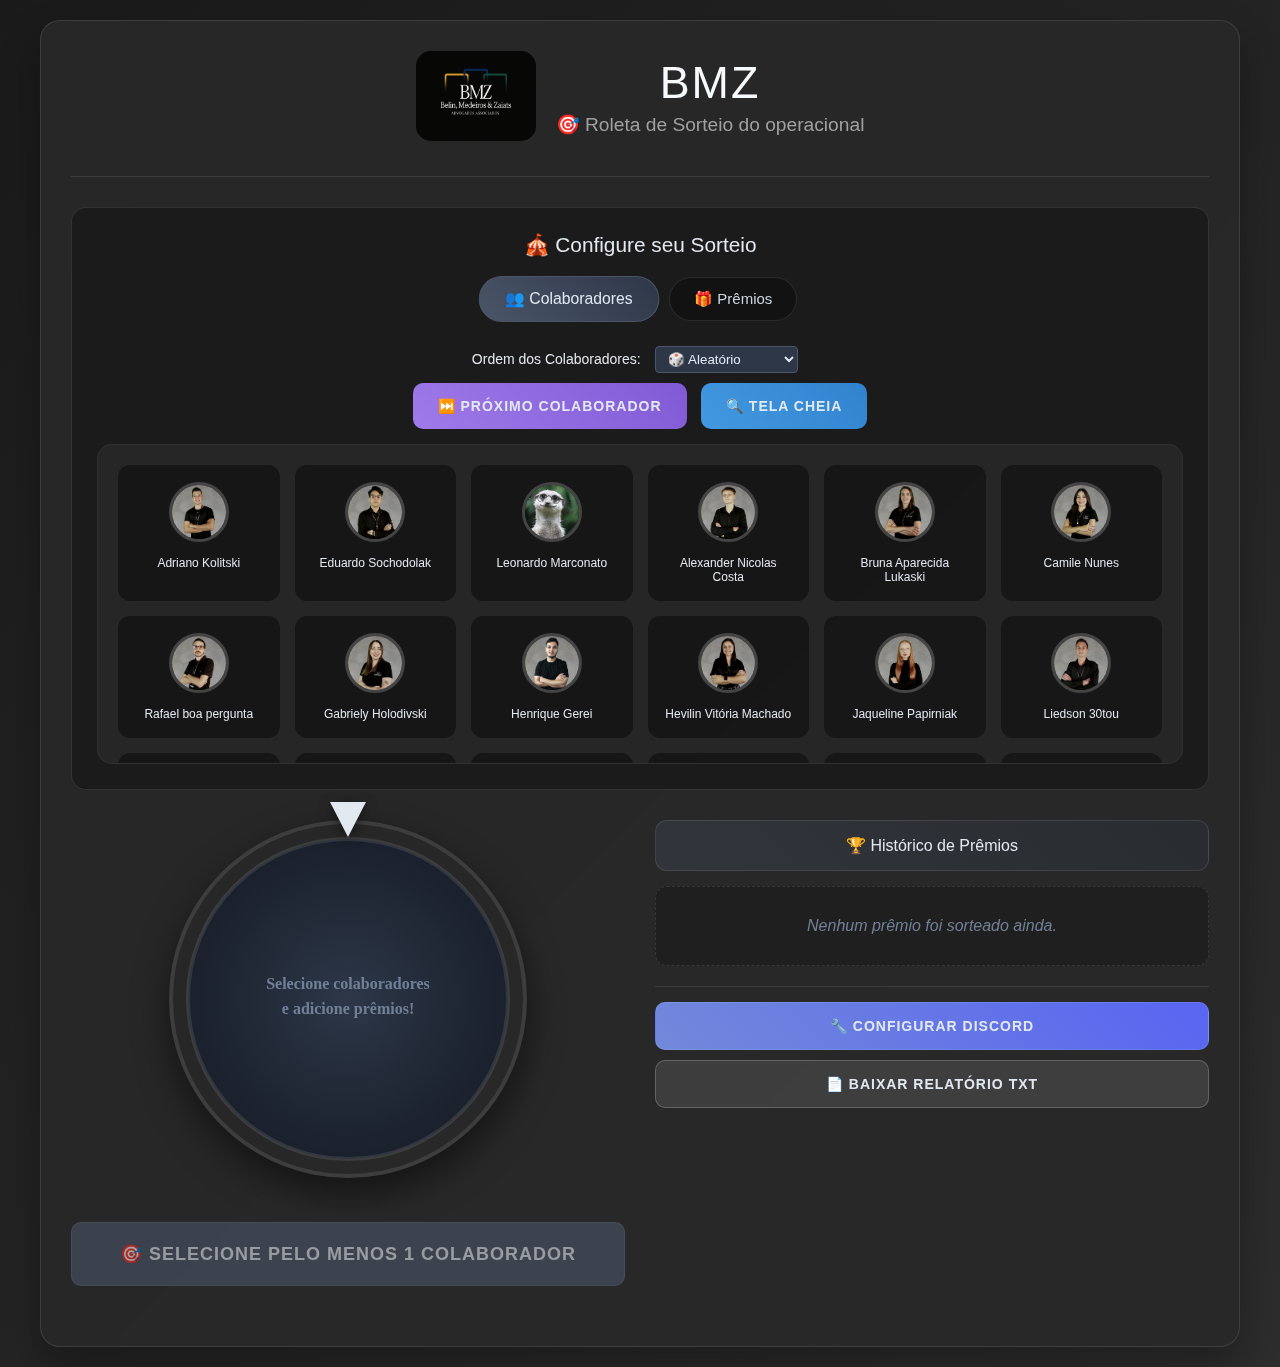
<file: roletaSorteio/index.html>
<!DOCTYPE html>
<html lang="pt-BR">
<head>
    <meta charset="UTF-8">
    <meta name="viewport" content="width=device-width, initial-scale=1.0">
    <title>BMZ - Roleta de Sorteio</title>
    <link rel="stylesheet" href="style.css">
    <style>
        .export-section {
            margin-top: 20px;
            padding-top: 15px;
            border-top: 1px solid rgba(255, 255, 255, 0.1);
        }
        
        .flexgrid {
            width: 100%;
        }
        
        /* Estilo especial para botão de configuração */
        #discordBtn:not([title*="configurado"]) {
            background: linear-gradient(45deg, #7289da, #5865f2);
            animation: configPulse 2s ease-in-out infinite;
        }
        
        @keyframes configPulse {
            0%, 100% { transform: scale(1); box-shadow: 0 0 0 0 rgba(114, 137, 218, 0.4); }
            50% { transform: scale(1.02); box-shadow: 0 0 0 10px rgba(114, 137, 218, 0); }
        }
    </style>
</head>
<body>
    <div class="container">
        <div class="header">
            <div class="logo-area">
                <img src="assets/logo.png" class="logo-placeholder"></img>
                <div>
                    <div class="company-title">BMZ</div>
                    <div class="subtitle">🎯 Roleta de Sorteio do operacional</div>
                </div>
            </div>
        </div>
        
        <div class="controls">
            <div class="section-title">🎪 Configure seu Sorteio</div>
            
            <div class="tabs">
                <button class="tab active" onclick="switchTab('employees')">👥 Colaboradores</button>
                <button class="tab" onclick="switchTab('prizes')">🎁 Prêmios</button>
            </div>

            <div class="tab-content active" id="employees-tab">
                <div style="margin-bottom: 15px; text-align: center;">
                    <div style="margin-bottom: 10px;">
                        <label style="color: #e2e8f0; font-size: 14px; margin-right: 10px;">Ordem dos Colaboradores:</label>
                        <select id="employeeOrderSelect" onchange="changeEmployeeOrder(this.value)" style="background: #2d3748; color: #e2e8f0; border: 1px solid #4a5568; border-radius: 4px; padding: 4px 8px; margin-right: 10px;">
                            <option value="random">🎲 Aleatório</option>
                            <option value="alphabetic">📝 Alfabética A-Z</option>
                            <option value="reverse">📝 Alfabética Z-A</option>
                        </select>
                    </div>
                    <button class="btn btn-add" onclick="selectNextEmployee()" style="background: linear-gradient(45deg, #9f7aea, #805ad5); border: none; margin-right: 10px;">
                        ⏭️ Próximo Colaborador
                    </button>
                    <button class="btn btn-add" onclick="openFullscreenManual()" style="background: linear-gradient(45deg, #4299e1, #3182ce); border: none;">
                        🔍 Tela Cheia
                    </button>
                </div>
                <div class="employee-grid" id="employeeGrid"></div>
            </div>

            <div class="tab-content" id="prizes-tab">
                <div class="input-group">
                    <input type="text" id="prizeInput" placeholder="Digite um prêmio (ex: Vale-alimentação R$200)" maxlength="40">
                    <button class="btn btn-add" onclick="addPrize()">➕ Adicionar</button>
                    <button class="btn btn-add" onclick="importJSON()">📁 Importar JSON</button>
                    <button class="btn btn-clear" onclick="clearPrizes()">🗑️ Limpar</button>
                </div>
                <input type="file" id="jsonFileInput" accept=".json" style="display: none;" onchange="handleFileImport(event)">
                <div class="prizes-list" id="prizesList">
                    <div class="empty-state">Nenhum prêmio adicionado</div>
                </div>
            </div>
        </div>

        <div class="main-content">
            <div class="wheel-section">
                <div class="wheel-wrapper">
                    <div class="wheel-pointer"></div>
                    <canvas id="wheelCanvas" width="350" height="350"></canvas>
                </div>
                <button class="btn btn-spin" id="spinBtn" onclick="spinWheel()" disabled>
                    🎯 GIRAR ROLETA
                </button>
            </div>

            <div class="participants-section">
                <div class="section-header">
                    🏆 Histórico de Prêmios
                </div>
                <div id="prizeHistoryList">
                    <div class="empty-state">Nenhum prêmio foi sorteado ainda.</div>
                </div>
                
                <!-- 🔧 SEÇÃO DE EXPORTAÇÃO ATUALIZADA -->
                <div class="export-section">
                    <button class="btn btn-add flexgrid" id="discordBtn" onclick="exportarParaDiscord()">
                        🔧 Configurar Discord
                    </button>
                    <button class="btn btn-clear flexgrid" onclick="downloadReport()" style="margin-top: 10px;">
                        📄 Baixar Relatório TXT
                    </button>
                </div>
            </div>
        </div>

        <div class="result" id="result">
            <h2>🏆 Temos um Vencedor! 🏆</h2>
            <img id="winnerPhoto" class="winner-photo" alt="Foto do vencedor">
            <div class="winner-info" id="winnerName"></div>
            <div class="winner-prize" id="winnerPrize"></div>
        </div>
    </div>

    <!-- 🎬 TELA CHEIA DA ROLETA -->
    <div class="fullscreen-overlay" id="fullscreenOverlay">
        <div class="sound-controls">
            <button class="sound-btn" id="soundToggle" onclick="toggleSound()" title="Som On/Off">🔊</button>
            <div class="volume-control">
                <input type="range" id="volumeSlider" min="0" max="100" value="70" 
                       oninput="adjustVolume(this.value)" title="Volume">
                <span id="volumeDisplay">70%</span>
            </div>
        </div>
        
        <button class="close-fullscreen" onclick="closeFullscreen()" title="Fechar tela cheia">×</button>
        
        <div class="fullscreen-content">
            <div class="fullscreen-title" id="fullscreenTitle">🎯 ROLETA BMZ 🎯</div>
            
            <div id="nextEmployeeDisplay" style="text-align: center; margin-bottom: 15px; display: none;"></div>
            
            <div style="text-align: center; margin-bottom: 20px;">
                <button onclick="selectNextEmployee()" style="background: linear-gradient(45deg, #9f7aea, #805ad5); color: white; border: none; padding: 10px 20px; border-radius: 8px; font-weight: bold; cursor: pointer; margin-right: 15px; font-size: 14px;">
                    ⏭️ Próximo
                </button>
                <button onclick="spinWheel()" id="fullscreenSpinBtn" style="background: linear-gradient(45deg, #48bb78, #38a169); color: white; border: none; padding: 10px 20px; border-radius: 8px; font-weight: bold; cursor: pointer; font-size: 14px;">
                    🎯 Girar
                </button>
            </div>
            
            <div class="fullscreen-wheel-wrapper">
                <div class="fullscreen-pointer"></div>
                <canvas id="fullscreenCanvas" width="500" height="500"></canvas>
            </div>

            <div class="fullscreen-result" id="fullscreenResult">
                <button onclick="hideResult()" style="position: absolute; top: 15px; right: 15px; background: #e53e3e; color: white; border: none; width: 40px; height: 40px; border-radius: 50%; cursor: pointer; font-size: 20px; font-weight: bold; z-index: 1000;">×</button>
                <h2>🏆 VENCEDOR! 🏆</h2>
                <img id="fullscreenWinnerPhoto" class="fullscreen-winner-photo" alt="Foto do vencedor">
                <div class="fullscreen-winner-name" id="fullscreenWinnerName"></div>
                <div class="fullscreen-winner-prize" id="fullscreenWinnerPrize"></div>
            </div>
        </div>
    </div>
    
    <script src="script.js"></script>
</body>
</html>
</file>
<file: roletaSorteio/style.css>
* {
            margin: 0;
            padding: 0;
            box-sizing: border-box;
        }

        body {
            font-family: 'Segoe UI', Tahoma, Geneva, Verdana, sans-serif;
            background: linear-gradient(135deg, #1a1a1a 0%, #2d2d2d 50%, #1a1a1a 100%);
            background-size: 200% 200%;
            animation: subtleGradient 20s ease infinite;
            min-height: 100vh;
            display: flex;
            align-items: center;
            justify-content: center;
            padding: 20px;
            color: #e0e0e0;
        }

        @keyframes subtleGradient {
            0%, 100% { background-position: 0% 50%; }
            50% { background-position: 100% 50%; }
        }

        .container {
            background: rgba(40, 40, 40, 0.95);
            backdrop-filter: blur(10px);
            border-radius: 20px;
            border: 1px solid rgba(255, 255, 255, 0.1);
            padding: 30px;
            box-shadow: 0 20px 40px rgba(0, 0, 0, 0.3);
            max-width: 1200px;
            width: 100%;
            transition: transform 0.3s ease;
        }

        .container:hover {
            transform: translateY(-5px);
        }

        .header {
            text-align: center;
            margin-bottom: 30px;
            padding-bottom: 20px;
            border-bottom: 1px solid rgba(255, 255, 255, 0.1);
        }

        .logo-area {
            display: flex;
            align-items: center;
            justify-content: center;
            gap: 20px;
            margin-bottom: 15px;
        }

        .logo-placeholder {
            width: 120px;
            height: 90px;
            border-radius: 15px;
            display: flex;
            align-items: center;
            justify-content: center;
            font-weight: bold;
            transition: all 0.3s ease;
            animation: subtlePulse 4s ease-in-out infinite;
        }

        @keyframes subtlePulse {
            0%, 100% { transform: scale(1); }
            50% { transform: scale(1.05); }
        }

        .company-title {
            font-size: 2.8em;
            font-weight: 300;
            color: #f7fafc;
            letter-spacing: 2px;
            transition: color 0.3s ease;
        }

        .company-title:hover {
            color: #4a5568;
        }

        .subtitle {
            color: #a0a0a0;
            font-size: 1.2em;
            font-weight: 300;
            margin-top: 5px;
        }

        .controls {
            background: rgba(0, 0, 0, 0.3);
            padding: 25px;
            border-radius: 15px;
            margin-bottom: 30px;
            border: 1px solid rgba(255, 255, 255, 0.1);
            transition: all 0.3s ease;
        }

        .controls:hover {
            background: rgba(0, 0, 0, 0.4);
            border-color: rgba(255, 255, 255, 0.2);
        }

        .section-title {
            font-size: 1.3em;
            font-weight: 500;
            color: #e2e8f0;
            margin-bottom: 20px;
            text-align: center;
        }

        .tabs {
            display: flex;
            gap: 15px;
            margin-bottom: 25px;
            justify-content: center;
            flex-wrap: wrap;
        }

        .tab {
            padding: 12px 24px;
            border: 1px solid rgba(255, 255, 255, 0.1);
            border-radius: 25px;
            font-size: 15px;
            font-weight: 500;
            cursor: pointer;
            transition: all 0.3s ease;
            background: rgba(0, 0, 0, 0.3);
            color: #cbd5e0;
        }

        .tab:hover {
            transform: translateY(-2px);
            background: rgba(74, 85, 104, 0.3);
        }

        .tab.active {
            background: linear-gradient(45deg, #4a5568, #2d3748);
            color: #e2e8f0;
            border-color: #4a5568;
            transform: scale(1.05);
        }

        .tab-content {
            display: none;
            animation: fadeIn 0.5s ease;
        }

        .tab-content.active {
            display: block;
        }

        @keyframes fadeIn {
            from { opacity: 0; transform: translateY(10px); }
            to { opacity: 1; transform: translateY(0); }
        }

        .employee-grid {
            display: grid;
            grid-template-columns: repeat(auto-fill, minmax(140px, 1fr));
            gap: 15px;
            max-height: 320px;
            overflow-y: auto;
            padding: 20px;
            background: rgba(255, 255, 255, 0.05);
            border-radius: 15px;
            border: 1px solid rgba(255, 255, 255, 0.05);
        }

        .employee-card {
            background: rgba(0, 0, 0, 0.4);
            border-radius: 12px;
            padding: 15px;
            text-align: center;
            cursor: pointer;
            transition: all 0.3s ease;
            border: 2px solid transparent;
            position: relative;
            overflow: hidden;
        }

        .employee-card::before {
            content: '';
            position: absolute;
            top: 0;
            left: -100%;
            width: 100%;
            height: 100%;
            background: linear-gradient(90deg, transparent, rgba(255,255,255,0.1), transparent);
            transition: left 0.5s ease;
        }

        .employee-card:hover::before {
            left: 100%;
        }

        .employee-card:hover {
            transform: translateY(-5px) scale(1.05);
            border-color: rgba(74, 85, 104, 0.5);
            background: rgba(0, 0, 0, 0.6);
        }

        .employee-card.selected {
            border-color: #4a5568;
            background: linear-gradient(45deg, rgba(74, 85, 104, 0.3), rgba(45, 55, 72, 0.3));
            transform: scale(1.05);
        }

        .employee-photo {
            width: 60px;
            height: 60px;
            border-radius: 50%;
            object-fit: cover;
            margin: 0 auto 10px;
            border: 3px solid rgba(255, 255, 255, 0.2);
            transition: all 0.3s ease;
        }

        .employee-card:hover .employee-photo {
            border-color: #4a5568;
            transform: scale(1.1);
        }

        .employee-name {
            font-size: 12px;
            font-weight: 500;
            color: #e2e8f0;
        }

        .input-group {
            display: flex;
            gap: 15px;
            margin-bottom: 20px;
            flex-wrap: wrap;
        }

        input[type="text"] {
            flex: 1;
            padding: 15px;
            border: 1px solid rgba(255, 255, 255, 0.1);
            border-radius: 10px;
            font-size: 16px;
            background: rgba(0, 0, 0, 0.4);
            color: #e2e8f0;
            transition: all 0.3s ease;
            min-width: 250px;
        }

        input[type="text"]:focus {
            outline: none;
            border-color: #4a5568;
            background: rgba(0, 0, 0, 0.6);
            transform: scale(1.02);
            box-shadow: 0 0 0 3px rgba(74, 85, 104, 0.1);
        }

        input[type="text"]::placeholder {
            color: #718096;
        }

        .btn {
            padding: 15px 25px;
            border: none;
            border-radius: 10px;
            font-size: 14px;
            font-weight: 600;
            cursor: pointer;
            transition: all 0.3s ease;
            text-transform: uppercase;
            letter-spacing: 1px;
            position: relative;
            overflow: hidden;
        }

        .btn::before {
            content: '';
            position: absolute;
            top: 50%;
            left: 50%;
            width: 0;
            height: 0;
            background: rgba(255, 255, 255, 0.1);
            border-radius: 50%;
            transition: all 0.6s ease;
            transform: translate(-50%, -50%);
        }

        .btn:hover::before {
            width: 300px;
            height: 300px;
        }

        .flexgrid{
            width: 100%;
        }

        .btn:hover {
            transform: translateY(-3px);
            box-shadow: 0 10px 25px rgba(0, 0, 0, 0.3);
        }

        .btn-add {
            background: linear-gradient(45deg, #4a5568, #2d3748);
            color: #e2e8f0;
            border: 1px solid rgba(255, 255, 255, 0.1);
        }

        .btn-clear {
            background: rgba(255, 255, 255, 0.1);
            color: #e2e8f0;
            border: 1px solid rgba(255, 255, 255, 0.2);
        }

        .btn-spin {
            background: linear-gradient(45deg, #2d3748, #1a202c);
            color: #e2e8f0;
            width: 100%;
            margin-top: 20px;
            font-size: 18px;
            padding: 20px;
            border: 1px solid rgba(255, 255, 255, 0.1);
            animation: gentlePulse 3s ease-in-out infinite;
        }

        @keyframes gentlePulse {
            0%, 100% { transform: scale(1); }
            50% { transform: scale(1.02); }
        }

        .btn-spin:disabled {
            background: #4a5568;
            cursor: not-allowed;
            transform: none;
            opacity: 0.6;
            animation: none;
        }

        .main-content {
            display: flex;
            gap: 30px;
            margin-bottom: 30px;
            flex-wrap: wrap;
            align-items: flex-start;
        }

        .wheel-section {
            flex: 1;
            display: flex;
            flex-direction: column;
            align-items: center;
            min-width: 300px;
        }

        .wheel-wrapper {
            position: relative;
            margin-bottom: 20px;
        }

        .wheel-pointer {
            position: absolute;
            top: -18px;
            left: 50%;
            transform: translateX(-50%);
            width: 0;
            height: 0;
            border-left: 18px solid transparent;
            border-right: 18px solid transparent;
            border-top: 35px solid #e2e8f0;
            z-index: 10;
            filter: drop-shadow(0 3px 6px rgba(0, 0, 0, 0.5));
            animation: gentleWiggle 2s ease-in-out infinite;
        }

        @keyframes gentleWiggle {
            0%, 100% { transform: translateX(-50%) rotate(0deg); }
            25% { transform: translateX(-50%) rotate(-2deg); }
            75% { transform: translateX(-50%) rotate(2deg); }
        }

        #wheelCanvas {
            border-radius: 50%;
            box-shadow: 0 15px 35px rgba(0, 0, 0, 0.5);
            transition: transform 0.1s ease;
            border: 4px solid rgba(255, 255, 255, 0.1);
        }

        .participants-section {
            flex: 1;
            min-width: 320px;
        }

        .section-header {
            background: linear-gradient(45deg, rgba(74, 85, 104, 0.3), rgba(45, 55, 72, 0.3));
            color: #e2e8f0;
            padding: 15px;
            border-radius: 12px;
            text-align: center;
            margin-bottom: 15px;
            font-weight: 500;
            border: 1px solid rgba(255, 255, 255, 0.1);
        }

        .participant-item {
            background: rgba(0, 0, 0, 0.3);
            margin: 10px 0;
            padding: 15px;
            border-radius: 12px;
            display: flex;
            justify-content: space-between;
            align-items: center;
            border: 1px solid rgba(255, 255, 255, 0.05);
            transition: all 0.3s ease;
            position: relative;
            overflow: hidden;
        }

        .participant-item::before {
            content: '';
            position: absolute;
            top: 0;
            left: -100%;
            width: 100%;
            height: 100%;
            background: linear-gradient(90deg, transparent, rgba(74, 85, 104, 0.1), transparent);
            transition: left 0.5s ease;
        }

        .participant-item:hover::before {
            left: 100%;
        }

        .participant-item:hover {
            transform: translateX(8px);
            background: rgba(0, 0, 0, 0.5);
            border-color: rgba(255, 255, 255, 0.1);
        }

        .participant-info {
            display: flex;
            align-items: center;
            gap: 15px;
        }

        .participant-photo {
            width: 45px;
            height: 45px;
            border-radius: 50%;
            object-fit: cover;
            border: 2px solid rgba(255, 255, 255, 0.2);
            transition: all 0.3s ease;
        }

        .participant-item:hover .participant-photo {
            border-color: #4a5568;
            transform: scale(1.1);
        }

        .participant-details {
            display: flex;
            flex-direction: column;
        }

        .participant-name {
            font-weight: 600;
            color: #e2e8f0;
            font-size: 14px;
        }

        .participant-prize {
            font-size: 12px;
            color: #a0a0a0;
            font-style: italic;
        }

        .remove-btn {
            background: rgba(255, 255, 255, 0.1);
            color: #e2e8f0;
            border: none;
            border-radius: 50%;
            width: 28px;
            height: 28px;
            cursor: pointer;
            font-size: 14px;
            transition: all 0.3s ease;
        }

        .remove-btn:hover {
            background: rgba(255, 255, 255, 0.2);
            transform: scale(1.2) rotate(90deg);
        }

        .prizes-list {
            max-height: 250px;
            overflow-y: auto;
            background: rgba(255, 255, 255, 0.05);
            border-radius: 12px;
            padding: 15px;
            margin-top: 15px;
            border: 1px solid rgba(255, 255, 255, 0.05);
        }

        .prize-item {
            background: rgba(0, 0, 0, 0.3);
            padding: 12px 15px;
            border-radius: 8px;
            margin: 8px 0;
            display: flex;
            justify-content: space-between;
            align-items: center;
            border: 1px solid rgba(255, 255, 255, 0.05);
            transition: all 0.3s ease;
        }

        .prize-item:hover {
            border-color: rgba(255, 255, 255, 0.1);
            transform: translateX(5px);
            background: rgba(0, 0, 0, 0.4);
        }

        .result {
            text-align: center;
            margin-top: 30px;
            padding: 35px;
            background: linear-gradient(45deg, rgba(74, 85, 104, 0.4), rgba(45, 55, 72, 0.4));
            border-radius: 20px;
            border: 1px solid rgba(255, 255, 255, 0.2);
            display: none;
            animation: resultSlideIn 0.8s ease-out;
        }

        @keyframes resultSlideIn {
            from { 
                opacity: 0; 
                transform: translateY(30px) scale(0.9); 
            }
            to { 
                opacity: 1; 
                transform: translateY(0) scale(1); 
            }
        }

        .result.show {
            display: block;
        }

        .result h2 {
            color: #f7fafc;
            font-size: 2.2em;
            margin-bottom: 20px;
            font-weight: 400;
        }

        .winner-photo {
            width: 100px;
            height: 100px;
            border-radius: 50%;
            object-fit: cover;
            margin: 0 auto 20px;
            border: 4px solid rgba(255, 255, 255, 0.3);
            display: none;
            animation: photoReveal 1s ease-out;
        }

        @keyframes photoReveal {
            from { transform: scale(0) rotate(-180deg); }
            to { transform: scale(1) rotate(0deg); }
        }

        .winner-photo.show {
            display: block;
        }

        .winner-info {
            font-size: 1.4em;
            color: #e2e8f0;
            font-weight: 500;
            margin-bottom: 10px;
        }

        .winner-prize {
            font-size: 1.6em;
            color: #a1dd15;
            font-weight: 600;
        }

        .empty-state {
            text-align: center;
            color: #718096;
            font-style: italic;
            padding: 30px;
            background: rgba(0, 0, 0, 0.2);
            border-radius: 12px;
            margin: 15px 0;
            border: 1px dashed rgba(255, 255, 255, 0.1);
        }

        /* 🎬 TELA CHEIA DA ROLETA */
        .fullscreen-overlay {
            position: fixed;
            top: 0;
            left: 0;
            width: 100vw;
            height: 100vh;
            background: linear-gradient(135deg, #1a1a1a 0%, #2d2d2d 50%, #1a1a1a 100%);
            display: none;
            justify-content: center;
            align-items: center;
            z-index: 1000;
            animation: overlayFadeIn 0.5s ease-out;
        }

        @keyframes overlayFadeIn {
            from { opacity: 0; }
            to { opacity: 1; }
        }

        .fullscreen-overlay.show {
            display: flex;
        }

        .fullscreen-content {
            text-align: center;
            position: relative;
        }

        .fullscreen-wheel-wrapper {
            position: relative;
            margin-bottom: 30px;
        }

        .fullscreen-pointer {
            position: absolute;
            top: -30px;
            left: 50%;
            transform: translateX(-50%);
            width: 0;
            height: 0;
            border-left: 30px solid transparent;
            border-right: 30px solid transparent;
            border-top: 60px solid #e2e8f0;
            z-index: 10;
            filter: drop-shadow(0 5px 15px rgba(0, 0, 0, 0.8));
            animation: dramaticWiggle 1.5s ease-in-out infinite;
        }

        @keyframes dramaticWiggle {
            0%, 100% { transform: translateX(-50%) rotate(0deg) scale(1); }
            25% { transform: translateX(-50%) rotate(-5deg) scale(1.1); }
            75% { transform: translateX(-50%) rotate(5deg) scale(1.1); }
        }

        #fullscreenCanvas {
            border-radius: 50%;
            box-shadow: 0 0 50px rgba(255, 255, 255, 0.3), 0 0 100px rgba(74, 85, 104, 0.5);
            border: 8px solid rgba(255, 255, 255, 0.2);
            animation: wheelGlow 2s ease-in-out infinite;
        }

        @keyframes wheelGlow {
            0%, 100% { box-shadow: 0 0 50px rgba(255, 255, 255, 0.3), 0 0 100px rgba(74, 85, 104, 0.5); }
            50% { box-shadow: 0 0 80px rgba(255, 255, 255, 0.5), 0 0 150px rgba(74, 85, 104, 0.8); }
        }

        .fullscreen-title {
            color: #e2e8f0;
            font-size: 3em;
            font-weight: 300;
            margin-bottom: 20px;
            text-shadow: 0 0 20px rgba(255, 255, 255, 0.5);
            animation: titlePulse 2s ease-in-out infinite;
        }

        @keyframes titlePulse {
            0%, 100% { transform: scale(1); opacity: 0.8; }
            50% { transform: scale(1.05); opacity: 1; }
        }

        .close-fullscreen {
            position: absolute;
            top: 30px;
            right: 30px;
            background: rgba(255, 255, 255, 0.1);
            border: 2px solid rgba(255, 255, 255, 0.3);
            border-radius: 50%;
            width: 60px;
            height: 60px;
            color: #e2e8f0;
            font-size: 24px;
            cursor: pointer;
            transition: all 0.3s ease;
            display: flex;
            align-items: center;
            justify-content: center;
        }

        .close-fullscreen:hover {
            background: rgba(255, 255, 255, 0.2);
            transform: scale(1.1) rotate(90deg);
        }

        .fullscreen-result {
            position: absolute;
            top: 50%;
            left: 50%;
            transform: translate(-50%, -50%);
            background: rgba(0, 0, 0, 0.9);
            backdrop-filter: blur(20px);
            border-radius: 30px;
            padding: 50px;
            border: 3px solid rgba(255, 255, 255, 0.3);
            text-align: center;
            display: none;
            animation: resultExplosion 1s ease-out;
            box-shadow: 0 0 100px rgba(255, 255, 255, 0.3);
            z-index: 1001;
        }

        @keyframes resultExplosion {
            0% { 
                opacity: 0; 
                transform: translate(-50%, -50%) scale(0.3) rotate(-180deg);
            }
            50% {
                transform: translate(-50%, -50%) scale(1.2) rotate(0deg);
            }
            100% { 
                opacity: 1; 
                transform: translate(-50%, -50%) scale(1) rotate(0deg);
            }
        }

        .fullscreen-result.show {
            display: block;
        }

        .fullscreen-result h2 {
            font-size: 3.5em;
            color: #f7fafc;
            margin-bottom: 30px;
            text-shadow: 0 0 30px rgba(255, 255, 255, 0.8);
        }

        .fullscreen-winner-photo {
            width: 150px;
            height: 150px;
            border-radius: 50%;
            object-fit: cover;
            margin: 0 auto 25px;
            border: 6px solid rgba(255, 255, 255, 0.5);
            animation: photoSpectacle 2s ease-out;
            box-shadow: 0 0 50px rgba(255, 255, 255, 0.5);
        }

        @keyframes photoSpectacle {
            0% { transform: scale(0) rotate(-360deg); opacity: 0; }
            50% { transform: scale(1.3) rotate(-180deg); opacity: 0.8; }
            100% { transform: scale(1) rotate(0deg); opacity: 1; }
        }

        .fullscreen-winner-name {
            font-size: 2.5em;
            color: #e2e8f0;
            font-weight: 600;
            margin-bottom: 15px;
            text-shadow: 0 0 20px rgba(255, 255, 255, 0.5);
        }

        .fullscreen-winner-prize {
            font-size: 2em;
            color: #e6de05;
            font-weight: 700;
            text-shadow: 0 0 15px rgba(218, 215, 10, 0.8);
        }

        .sound-controls {
            position: absolute;
            top: 30px;
            left: 30px;
            display: flex;
            gap: 10px;
        }

        .sound-btn {
            background: rgba(255, 255, 255, 0.1);
            border: 2px solid rgba(255, 255, 255, 0.3);
            border-radius: 50%;
            width: 50px;
            height: 50px;
            color: #e2e8f0;
            font-size: 18px;
            cursor: pointer;
            transition: all 0.3s ease;
            display: flex;
            align-items: center;
            justify-content: center;
        }

        .sound-btn:hover {
            background: rgba(255, 255, 255, 0.2);
            transform: scale(1.1);
        }

        .sound-btn.muted {
            opacity: 0.5;
            background: rgba(255, 0, 0, 0.2);
        }

        @media (max-width: 768px) {
            .main-content { flex-direction: column; }
            .employee-grid { grid-template-columns: repeat(auto-fill, minmax(120px, 1fr)); }
            .company-title { font-size: 2.2em; }
            .input-group { flex-direction: column; }
            
            .fullscreen-title { font-size: 2em; }
            .fullscreen-result h2 { font-size: 2.5em; }
            .fullscreen-winner-name { font-size: 1.8em; }
            .fullscreen-winner-prize { font-size: 1.4em; }
            .close-fullscreen { top: 20px; right: 20px; width: 50px; height: 50px; }
        }
</file>
